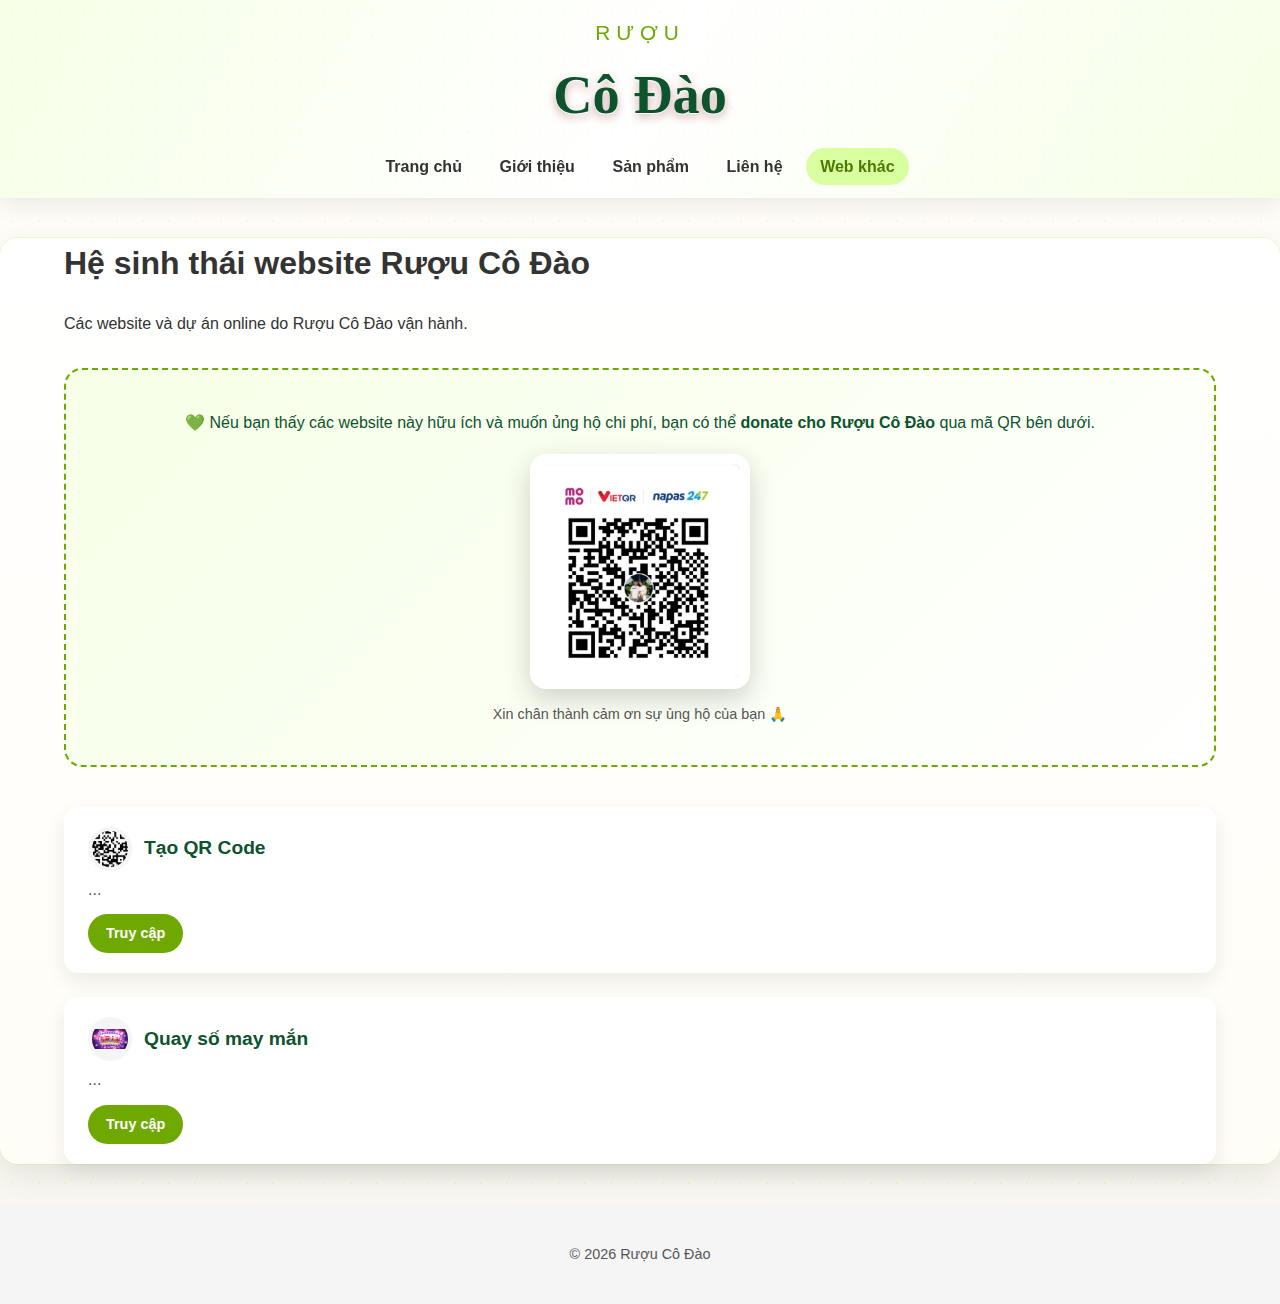
<file: web-khac.html>
<!DOCTYPE html>
<html lang="vi">
<head>
  <meta charset="UTF-8">
  <meta name="viewport" content="width=device-width, initial-scale=1">
  <title>Web khác – Hệ sinh thái Rượu Cô Đào</title>

  <link rel="stylesheet" href="css/styles-main.css">
  <link rel="stylesheet" href="css/styles-music.css">
  <link rel="stylesheet" href="css/styles-web-khac.css">

</head>

<body>
  <header class="site-header">
    <div class="container">
      <a href="index.html" class="brand">
        <span class="brand-top">Rượu</span>
        <span class="brand-strong">Cô Đào</span>
      </a>
      <nav class="nav">
        <a href="index.html">Trang chủ</a>
        <a href="gioi-thieu.html">Giới thiệu</a>
        <a href="san-pham.html">Sản phẩm</a>
        <a href="lien-he.html">Liên hệ</a>
        <a href="web-khac.html" class="active">Web khác</a>
      </nav>
    </div>
  </header>

  <main class="section">
    <div class="container">
      <h1>Hệ sinh thái website Rượu Cô Đào</h1>
      <p class="muted">
        Các website và dự án online do Rượu Cô Đào vận hành.
      </p>

      <div class="donate-box">
        <p class="donate-text">
            💚 Nếu bạn thấy các website này hữu ích và muốn ủng hộ chi phí,
            bạn có thể <strong>donate cho Rượu Cô Đào</strong> qua mã QR bên dưới.
        </p>

        <div class="donate-qr">
            <img src="assets/qr/qr-donate.png" alt="QR donate Rượu Cô Đào">
        </div>

        <p class="donate-note">
            Xin chân thành cảm ơn sự ủng hộ của bạn 🙏
        </p>
      </div>


        <div class="web-list">
            <div class="card">
                <h3>
                <img src="assets/icons/web-qr-code.png" alt="QR Code Icon" class="web-icon-img">
                Tạo QR Code
                </h3>
                <p>...</p>
                <a class="btn" href="https://atp-201.github.io/Web-Create-QR-code/" target="_blank">
                Truy cập
                </a>
            </div>

            <div class="card">
                <h3>
                <img src="assets/icons/web-quay-so-may-man.png" alt="Quay So May Man Icon" class="web-icon-img">
                Quay số may mắn
                </h3>
                <p>...</p>
                <a class="btn" href="https://atp-201.github.io/Quay-so-may-man/" target="_blank">
                Truy cập
                </a>
            </div>

        </div>
    </div>
  </main>

  <footer class="site-footer">
    <div class="container">
      <p>&copy; <span id="year"></span> Rượu Cô Đào</p>
    </div>
    <div id="petals-container"></div>
    <div id="snow-container"></div>
  </footer>

  <!-- MUSIC -->
  <div class="music-player">
    <button id="musicBtn">🔊 Nhạc</button>
  </div>
  <audio id="bgMusic" loop preload="auto">
    <source src="mp3/TinhVeSlowed.mp3" type="audio/mpeg">
  </audio>

  <script src="js/hide.js"></script>
  <script src="js/music.js"></script>
</body>
</html>
</file>
<file: css/styles-main.css>
/* ========================= */
/* Tổng thể & Header/Footer */
/* ========================= */
body {
    font-family: 'Segoe UI', Tahoma, Geneva, Verdana, sans-serif;
    margin: 0;
    padding: 0;

    /* NỀN CAO CẤP */
    background:
        radial-gradient(
            rgba(153, 255, 0, 0.13) 1px,
            transparent 1px
        ),
        linear-gradient(
            180deg,
            #fdfdf8 0%,
            #fffaf3 40%,
            #f8f6f0 100%
        );
    background-size: 26px 26px, 100% 100%;
    color: #333;
    line-height: 1.6;
}


header .brand,
header .brand:hover,
header .brand:focus,

header .brand:active {
    text-decoration: none;
}

header {
    /* NỀN CỐ ĐỊNH – KHÔNG ANIMATE */
    background:
        radial-gradient(
            rgba(153, 255, 0, 0.08) 1px,
            transparent 1px
        ),
        linear-gradient(
            120deg,
            #f6ffe6,
            #ffffff,
            #f6ffe6
        );
    background-size: 24px 24px, 100% 100%;

    padding: 1rem 0 0.8rem;
    box-shadow: 0 6px 20px rgba(0,0,0,0.08);

    position: sticky;
    top: 0;
    z-index: 1000;
    transition: transform 0.35s ease, box-shadow 0.35s ease;
    will-change: transform;

    display: flex;
    flex-direction: column;
    align-items: center;

    overflow: hidden; /* chuẩn bị cho animation an toàn */
}

/* ẨN HEADER KHI CUỘN XUỐNG */
header.hide {
    transform: translateY(-100%);
    box-shadow: none;
}


/* Hiệu ứng ánh sáng lướt qua header */
header::before {
    content: "";
    position: absolute;
    inset: 0;

    background: linear-gradient(
        120deg,
        transparent,
        rgba(153, 255, 0, 0.25),
        transparent
    );
    transform: translateX(-100%);
    animation: headerLight 14s linear infinite;

    pointer-events: none;
}


/* ===== LOGO CHỮ CƠ BẢN ===== */
header .brand {
    font-size: clamp(1.5rem, 3vw, 2rem);
    color: #c0392b;
    text-align: center;
    display: block;
    margin-bottom: 0.5rem;
}
 */
/* ===== LOGO CHỮ CAO CẤP ===== */
header .brand {
    text-align: center;
    text-decoration: none;
    line-height: 1.1;
    display: inline-block;
}

/* Dòng nhỏ trên */
.brand-top {
    display: block;
    font-size: 0.65em;
    letter-spacing: 6px;
    text-transform: uppercase;
    color: #6fa800; /* xanh olive dịu */
    margin-bottom: 0.2rem;
}


/* TÊN CHÍNH */
.brand-strong {
    display: block;
    font-size: 1.7em;
    font-weight: 900;
    font-family: "Playfair Display", "Times New Roman", serif;
    color: #0d532e;
    text-shadow:
        0 1px 0 #fff,
        0 4px 10px rgba(122, 21, 21, 0.35);
    transition: transform 0.25s ease, color 0.25s ease;
}

/* Hover sang trọng */
header .brand:hover .brand-strong {
    color: #6fa800;
    transform: scale(1.04);
}

/* Thanh điều hướng */
nav {
    margin-top: 0.4rem;
    display: flex;
    justify-content: center;
    align-items: center;
    position: relative;
    z-index: 1;
    overflow: hidden;
    
}

/* Liên kết điều hướng */
nav a {
    position: relative;
    margin: 0 0.3rem;
    padding: 6px 14px;
    border-radius: 999px;

    text-decoration: none;
    color: #333;
    font-weight: 600;

    transition: background-color 0.25s ease, color 0.25s ease;
}

/* Hiệu ứng khi hover và trang đang xem */
nav a:hover::before {
    transform: translateX(120%);
}

/* nav a:hover, */
nav a:hover {
    background-color: rgba(153, 255, 0, 0.25);
    color: #4d7a00;
}
nav a.active {
    background-color: rgba(153, 255, 0, 0.35);
    color: #4d7a00;
}


/* Container chung */
.container {
    width: 90%;
    max-width: 1200px;
    margin: auto;
}


.site-footer {
    background-color: #f5f5f5;
    text-align: center;
    padding: 1.5rem;
    font-size: 0.9rem;
    color: #555;
}
.section {
    padding: clamp(2rem, 5vw, 4rem) 0;
}
.grid {
    display: grid;
    gap: 1.5rem;
}
.grid.three {
    grid-template-columns: repeat(auto-fit, minmax(250px, 1fr));
}
.card {
    background: #fff;
    padding: 1.5rem;
    border-radius: 12px;
    box-shadow: 0 6px 18px rgba(0,0,0,0.05);
    text-align: center;
}
.card h3 {
    color: #c0392b;
    margin-bottom: 0.5rem;
}
.card p {
    color: #555;
}

/* ========================= */
/* Hero Section */
/* ========================= */
.hero {
    display: flex;
    flex-wrap: wrap;
    align-items: center;
    justify-content: space-between;
    padding: clamp(3rem, 6vw, 6rem) 0;
    background-color: #fff4e6;
    border-radius: 12px;
    margin-bottom: 2.5rem;
}
.hero-text {
    flex: 1;
    min-width: 280px;
    margin-bottom: 1rem;
}
.hero-text h1 {
    font-size: clamp(1.8rem, 4vw, 2.5rem);
    color: #c0392b;
    margin-bottom: 1rem;
}
.hero-text .lead {
    font-size: clamp(1rem, 2.5vw, 1.2rem);
    margin-bottom: 1.5rem;
}
.hero-buttons a {
    margin-right: 0.5rem;
    padding: 0.8rem 2rem;
    border-radius: 8px;
    text-decoration: none;
    font-weight: bold;
    transition: background 0.3s;
}
.hero-buttons .btn {
    background-color: #c0392b;
    color: #fff;
}
.hero-buttons .btn:hover {
    background-color: #e74c3c;
}
.hero-buttons .btn-outline {
    border: 2px solid #c0392b;
    color: #c0392b;
    background: transparent;
}
.hero-buttons .btn-outline:hover {
    background-color: #c0392b;
    color: #fff;
}
.hero-image {
    flex: 1;
    min-width: 280px;
    text-align: center;
}
.hero-image img {
    width: 100%;
    max-width: 500px;
    height: auto;
    border-radius: 12px;
}


main {
    background:
        linear-gradient(
            180deg,
            #ffffff 0%,
            #fffdf6 100%
        );
    border-radius: 18px;

    margin: 2.5rem auto;
    padding: 2.5rem 0;

    box-shadow:
        0 12px 30px rgba(0, 0, 0, 0.08),
        0 0 0 1px rgba(153, 255, 0, 0.15);
}
main.section {
    padding: 0;
}


/* ================================================ */
/* Media Queries */
@media (max-width: 768px) {
    .hero {
        flex-direction: column-reverse;
        text-align: center;
    }
    .hero-text {
        margin-bottom: 2rem;
    }
    nav a {
        margin: 0 0.5rem;
    }
}

/* Logo chữ trên mobile */
@media (max-width: 768px) {
    .brand-strong {
        font-size: 1.4em;
    }
}

/* Hero Section trên mobile */
@media (max-width: 480px) {
    .hero {
        padding: 2rem 1rem;
        border-radius: 0;
    }

    .hero-image img {
        max-width: 100%;
    }
}


/* QR Code trong footer */
@media (max-width: 480px) {
    .qr-item img {
        width: 120px;
        height: 120px;
    }
}
/* Mobile tinh chỉnh nâng cao */
@media (max-width: 768px) {
    header {
        padding: 0.8rem 0;
    }

    nav {
        display: flex;
        flex-wrap: wrap;
        justify-content: center;
        gap: 6px;
    }

    nav a {
        font-size: 0.95rem;
        padding: 6px 12px;
    }

    .brand-strong {
        font-size: 1.45em;
    }
}

/* NỀN CAO CẤP TRÊN MOBILE */
@media (max-width: 768px) {
    body {
        background-size: 32px 32px, 100% 100%;
    }
}

/* Giảm chuyển động nền cho người dùng ưu tiên giảm chuyển động */
@media (prefers-reduced-motion: reduce) {
    body {
        background-attachment: initial;
    }
}

/* Main trên mobile */
@media (max-width: 768px) {
    main {
        border-radius: 0;
        margin: 1.5rem 0;
        padding: 1.5rem 0;
    }
}


/* HEADER GLOW ANIMATION */
@keyframes headerGlow {
    0% { background-position: 0% 50%, 0 0; }
    50% { background-position: 100% 50%, 0 0; }
    100% { background-position: 0% 50%, 0 0; }
}

/* LOGO APPEAR ANIMATION */
.brand {
    animation: logoAppear 1s ease-out both;
}

/* Định nghĩa keyframes cho logo xuất hiện */
@keyframes logoAppear {
    from {
        opacity: 0;
        transform: translateY(-8px);
    }
    to {
        opacity: 1;
        transform: translateY(0);
    }
}



/* TỐI ƯU HÓA ANIMATION TRÊN MOBILE */
@media (max-width: 768px) {
    header {
        animation-duration: 20s;
    }

    nav a {
        font-size: 0.95rem;
        padding: 6px 12px;
    }
}

/* Giảm chuyển động cho người dùng ưu tiên giảm chuyển động */
@media (prefers-reduced-motion: reduce) {
    header,
    .brand {
        animation: none;
    }

    nav a::before {
        display: none;
    }
}

/* Định nghĩa keyframes cho ánh sáng lướt qua header */
@keyframes headerLight {
    from {
        transform: translateX(-100%);
    }
    to {
        transform: translateX(100%);
    }
}


/* hoa anh đào rơi */
#petals-container {
    position: fixed;
    inset: 0;
    pointer-events: none;
    z-index: 9999;
    overflow: hidden;
}

.petal {
    position: absolute;
    width: 8px;
    height: 8px;
    background: radial-gradient(circle at center, #ff6b9d, #ff1744);
    border-radius: 50% 0 50% 0;
    opacity: 0.7;
    animation: petal-fall linear infinite;
}

@keyframes petal-fall {
    from {
        transform: translateY(-10px) rotate(0deg);
    }
    to {
        transform: translateY(100vh) rotate(360deg);
    }
}

/* tuyết rơi */
#snow-container {
  position: fixed;
  inset: 0;
  pointer-events: none;
  overflow: hidden;
  z-index: 9999;
}

.snowflake {
  position: absolute;
  top: -12px;
  background: #fff;
  border-radius: 50%;
  opacity: 0.7;
  animation-name: snow-fall;
  animation-timing-function: linear;
  animation-fill-mode: forwards;
}

@keyframes snow-fall {
  to {
    transform: translateY(120vh);
  }
}
</file>
<file: css/styles-music.css>
/* ================================================= */
/* MUSIC PLAYER – GÓC TRÊN TRÁI */
/* ================================================= */

.music-player {
    position: fixed;        /* Luôn hiện khi scroll */
    top: 16px;              /* Cách mép trên */
    left: 16px;             /* Cách mép trái */
    z-index: 999;
}

.music-player button {
    background: #8e2a1c;    /* Màu rượu truyền thống */
    color: #fff;
    border: none;
    padding: 8px 12px;
    border-radius: 50px;
    font-size: 13px;
    font-weight: 600;
    cursor: pointer;
    box-shadow: 0 6px 16px rgba(0,0,0,0.3);
}

.music-player button:hover {
    background: #a93226;
}

@media (max-width: 768px) {
    .music-player {
        display: none;
    }
}
</file>
<file: css/styles-web-khac.css>
.web-list {
    display: flex;
    flex-direction: column;
    gap: 24px;
}

.web-list .card {
    background: #ffffff;
    padding: 20px 24px;
    border-radius: 14px;
    box-shadow: 0 8px 20px rgba(0,0,0,0.08);
    text-align: left;
}

.web-list .card h3 {
    margin: 0 0 6px;
    color: #0d532e;
    font-size: 1.2rem;
}

.web-list .card p {
    margin: 0 0 12px;
    color: #555;
}

.web-list .card .btn {
    display: inline-block;
    padding: 8px 18px;
    border-radius: 999px;
    background: #6fa800;
    color: #fff;
    font-weight: 600;
    text-decoration: none;
    font-size: 0.9rem;
}

.web-list .card .btn:hover {
    background: #4d7a00;
}

.donate-box {
    margin: 32px 0 40px;
    padding: 24px 20px;
    background: linear-gradient(135deg, #f6ffe6, #ffffff);
    border: 2px dashed #6fa800;
    border-radius: 18px;
    text-align: center;
}

.donate-text {
    font-size: 1rem;
    color: #0d532e;
    margin-bottom: 18px;
}

.donate-qr {
    display: flex;
    justify-content: center;
    margin-bottom: 12px;
}

.donate-qr img {
    width: 200px;
    max-width: 80%;
    border-radius: 16px;
    box-shadow: 0 10px 28px rgba(0,0,0,0.18);
    background: #fff;
    padding: 10px;
}

.donate-note {
    font-size: 0.9rem;
    color: #555;
}

.web-list h3 {
    display: flex;
    align-items: center;
    gap: 12px;
}

.web-icon-img {
    width: 36px;
    height: 36px;
    object-fit: contain;
    border-radius: 50%;
    background: #f5f5f5;
    padding: 4px;
    flex-shrink: 0;
}
</file>
